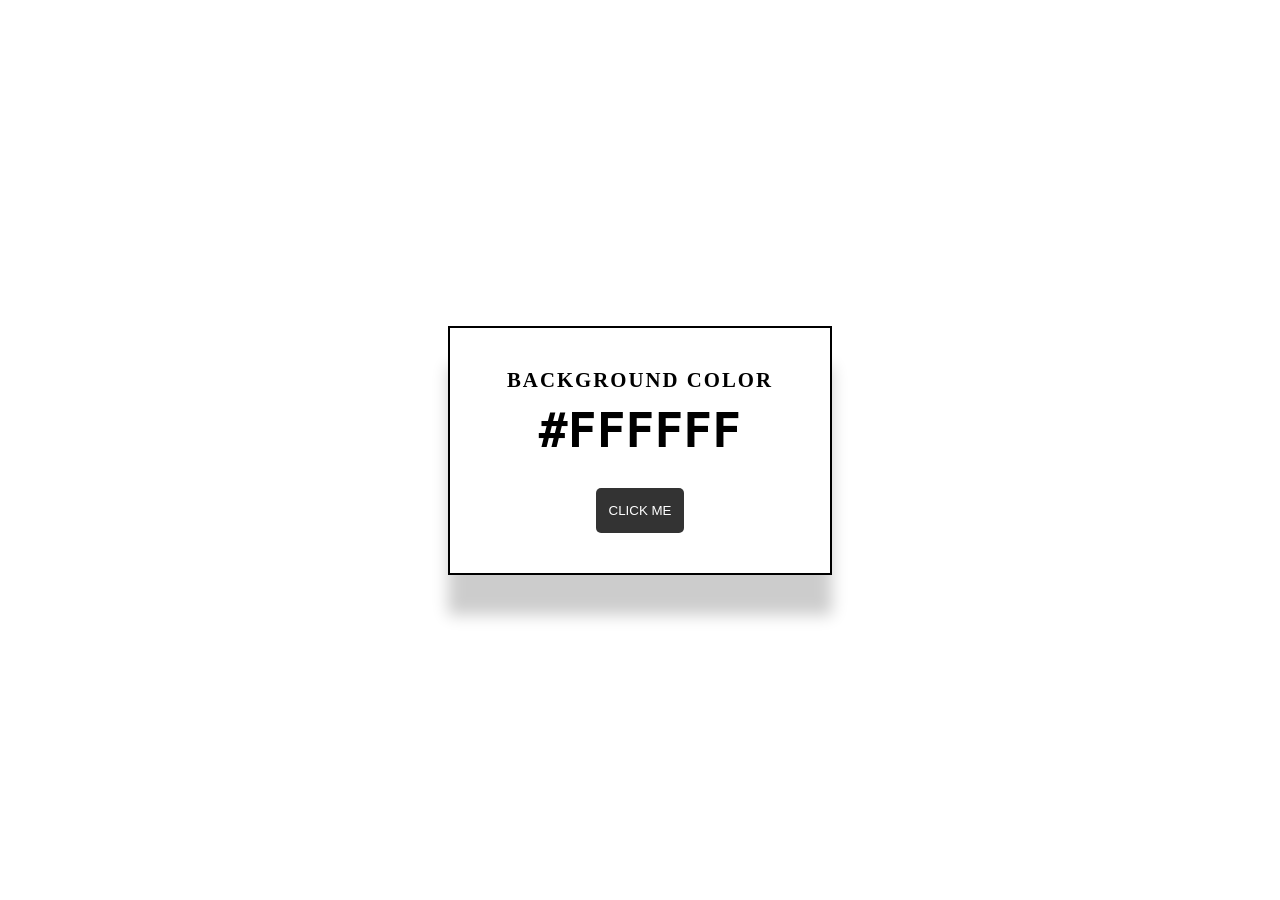
<file: day2/index.html>
<!DOCTYPE html>
<html lang="en">
    <head>
        <meta charset="UTF-8">
        <meta name="viewport"
        content="width=device-width,initial-scale=1.0">
        <title>Random color generator</title>
        <link rel="stylesheet" href="style.css">
    </head>
    <body>
        <div class="container">
            <h2>Background color</h2>
            <h1 id="color-code">#FFFFFF</h1>
            <button id="btn">Click Me</button>
        </div>
        <script src="script.js"></script>
    </body>
</html>
</file>
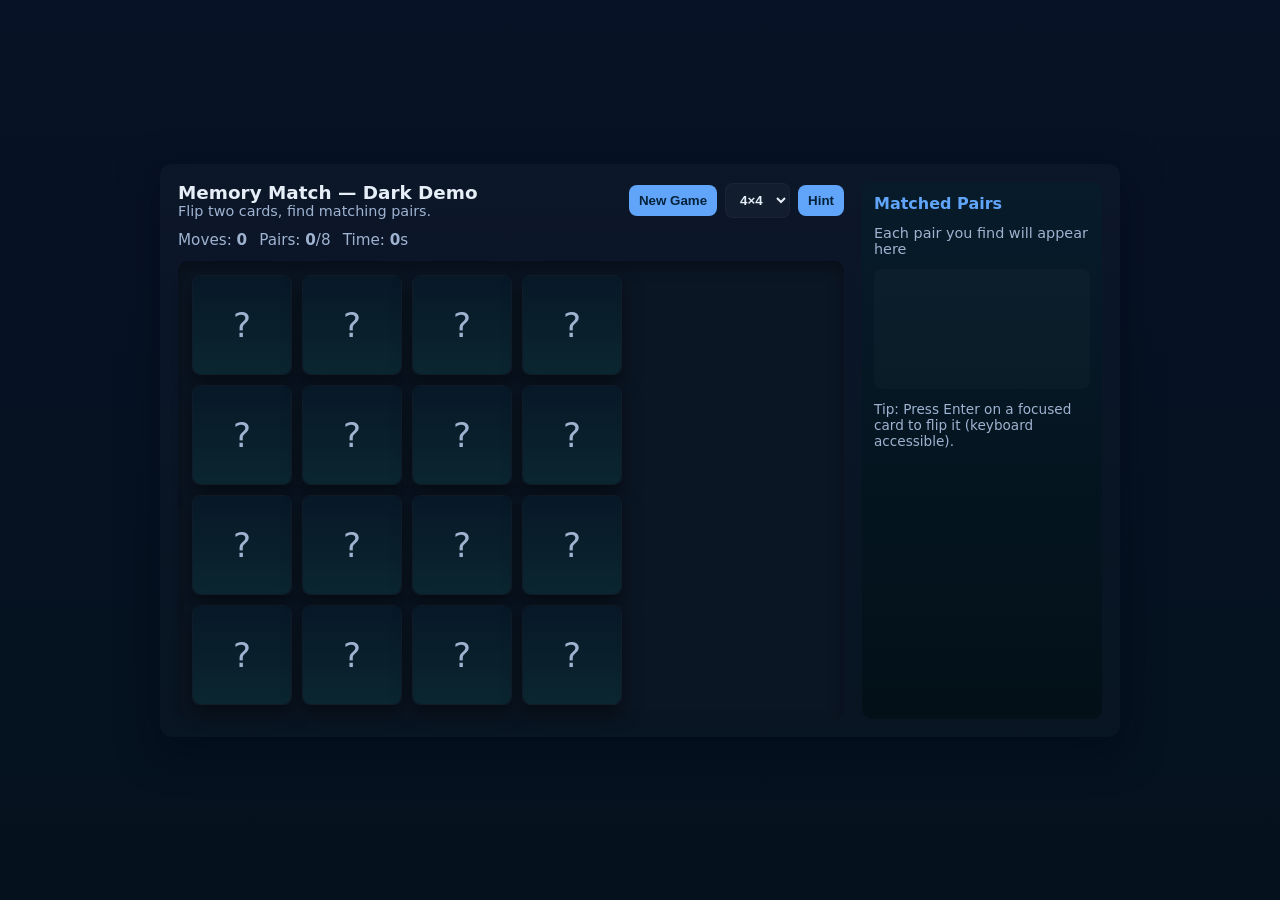
<file: web development workshop/index.html>
<!doctype html>
<html lang="en">
<head>
  <meta charset="utf-8" />
  <meta name="viewport" content="width=device-width,initial-scale=1" />
  <title>Memory Match</title>


  <link rel="stylesheet" href="style.css">
</head>
<body>
  <div class="app" role="application" aria-label="Memory match game">
    <div class="game">
      <div class="top">
        <div>
          <div class="title">Memory Match — Dark Demo</div>
          <div class="small">Flip two cards, find matching pairs.</div>
        </div>

        <div class="controls" aria-hidden="false">
          <button id="newBtn">New Game</button>
          <label>
            <select id="sizeSelect" aria-label="Select grid size">
              <option value="4">4×4</option>
              <option value="6">6×6</option>
            </select>
          </label>
          <button id="hintBtn">Hint</button>
        </div>
      </div>

      <div class="stats" aria-live="polite">
        <div>Moves: <strong id="moves">0</strong></div>
        <div>Pairs: <strong id="pairs">0</strong>/<span id="totalPairs">0</span></div>
        <div>Time: <strong id="time">0</strong>s</div>
      </div>

      <div class="board-wrap" id="boardWrap">
        <div id="board" class="board" role="grid" aria-live="polite" aria-label="Game board"></div>
      </div>
    </div>

    <aside class="sidebar" aria-label="Matched pairs">
      <h3>Matched Pairs</h3>
      <div class="small">Each pair you find will appear here</div>
      <div id="matchedList" class="matched-list" aria-live="polite" aria-atomic="true"></div>
      <div class="footer-note">Tip: Press Enter on a focused card to flip it (keyboard accessible).</div>
    </aside>
  </div>


  <script src="script.js"></script>
</body>
</html>
</file>
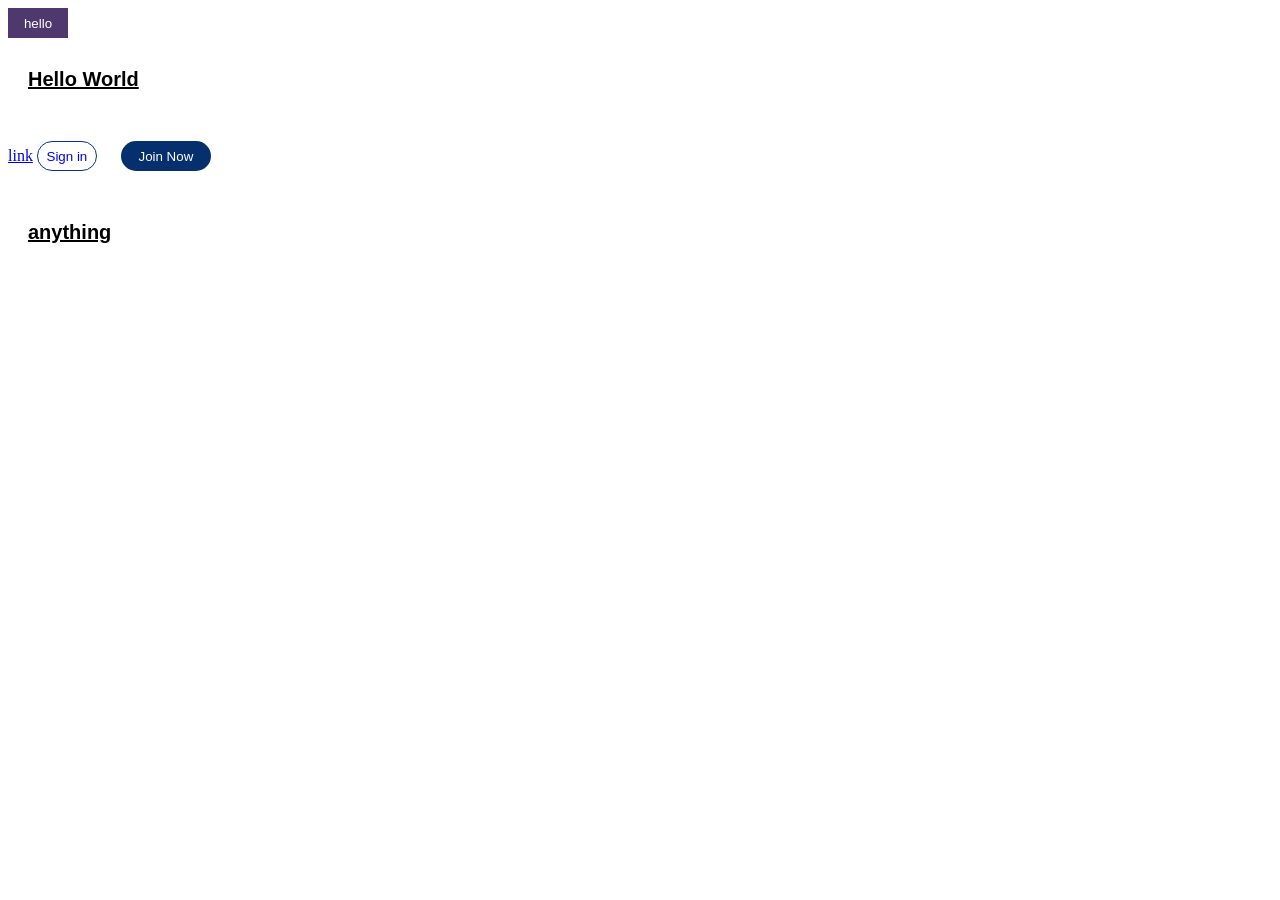
<file: day 1/basicsofhtml.html>
<!DOCTYPE html>
<html>
    <head></head>
    <title>Structure</title>
    <body>
       <button>hello</button>
<p>Hello World</p>
<style>
    button{
        background-color: rgba(78,56,109);
        color:white;
        height:30px;
        width: 60px;
        border: none;
        
    }
    .Join-now-button{
        background-color: rgba(6,47,109);
        color:white;
        height:30px;
        width: 90px;
        border: none;
        border-radius: 15px;
        cursor: pointer;
        transition: background-color 0.2s;
        margin-top: 20px;
        margin-left: 20px;
        margin-bottom: 20px;
        margin-bottom: 20px;
    }
    .Sign-in-button{
        background-color: rgba(255,255,255);
        color:blue;
        height:30px;
        width: 60px;
        border: 1px solid rgba(6,47,158);
        border-radius: 15px;
    }
    .Join-now-button:hover{
        background-color: rgb(2,21,73);
        box-shadow: 3px 3px 5px rgb(66,65,65);
    }
    p{
        font-family: Roboto,arial;
        font-size: 20px;
        font-weight: 700;
        text-decoration: underline;
        padding: 10px 10px 10px 20px;
        margin:
        background-color: lightpink;
    }
</style>

<a href="https://www.microsoft.com/en-in/" target="_blank">link</ahref></a>
<button class="Sign-in-button">Sign in</button>
<button class="Join-now-button">Join Now</button>
<p>
    anything
</p> 
    </body>
</html>
</file>
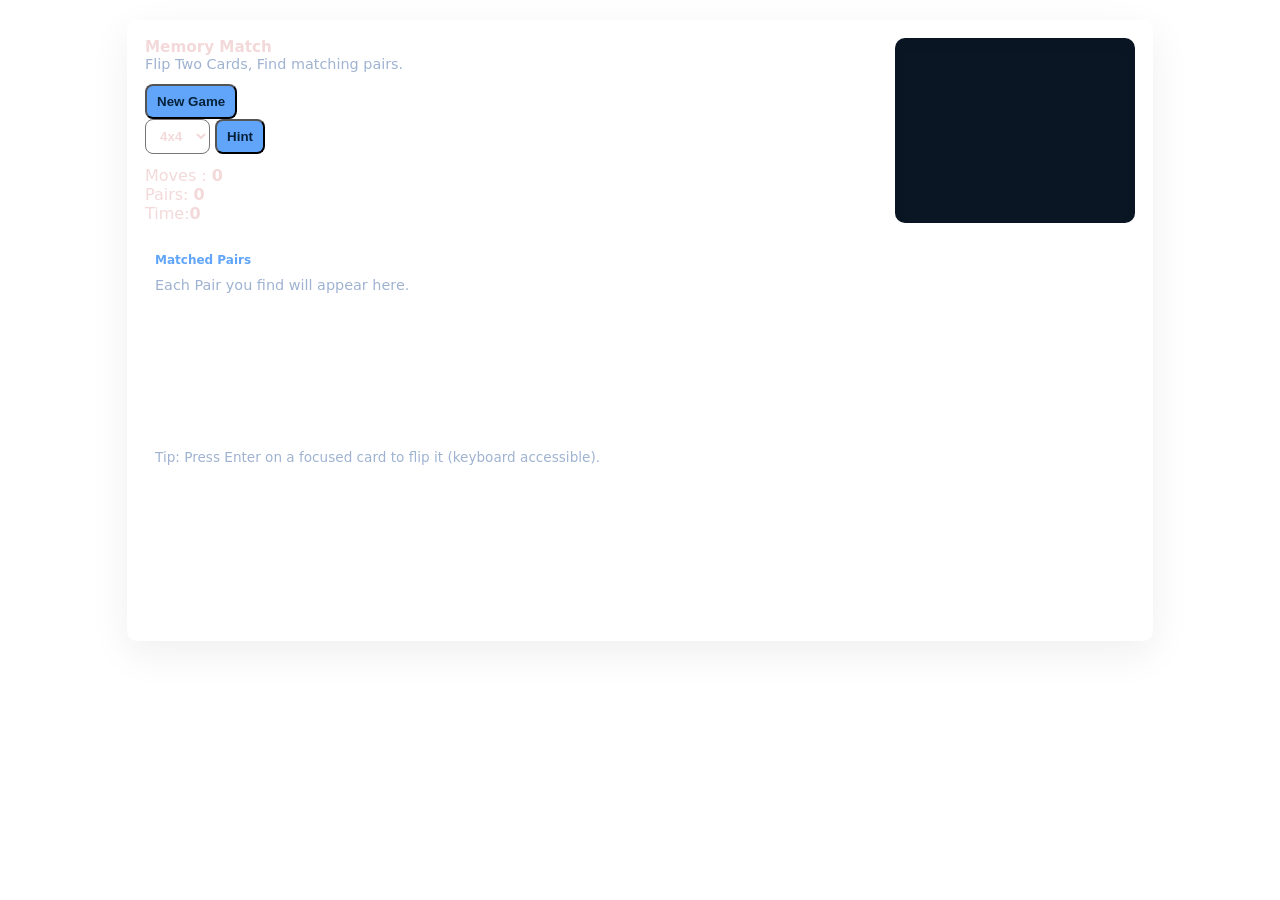
<file: day2/index1.html>
<!DOCTYPE html>
<html lang="en">
    <head>
        <meta charset="UTF-8">
        <meta name="viewport"
        content="width=device-width,initial-scale=1.0">
        <title>Document</title>
        <style>
            body{
                margin: 0;
                height: 100yh;
                font-family: system-ui, -apple-system, BlinkMacSystemFont, 'Segoe ui', system-ui, -apple-system, BlinkMacSystemFont, 'Segoe UI', Roboto, Oxygen, Ubuntu, Cantarell, 'Open Sans', 'Helvetica Neue', sans-serif;
                background: linear-gradient(180deg, rgb(7,18,40));
                color: rgb(243,217,217);
                display: flex;
                align-items: center;
                justify-content: center;
                padding: 20px;
            }

            .app{
                width: 990px;
                max-width: 96vw;
                display: grid;
                gap: 20px;
                border-radius: 10px;
                background: linear-gradient(180deg, rgba(255,255,255,0.02),rgba(255,255,255,0.01));
                grid-template-columns: 1fr 240px;
                padding: 18px;
                box-shadow: 0 12px 40px rgba(2,7,23,0.065);
            }
            .game{
                display: flex;
                flex-direction: column;
                gap: 12px;
            }
            .top{
                display: flex;
                justify-content: space-between;
                align-items: center;
                gap: 8px;
            }
            .title{
                font-weight: 700;
                font-size: 0.95rem;
            }
            .control{
                display: flex;
                gap: 8px;
                align-items: center;

            }
            select,button{
                padding: 8px 10px;
                border-radius: 8px;
                border; 0;
                cursor: pointer;
                font-weight: 600;
                
            }
            button{
                background: rgb(96,165,250);
                color: rgb(6,34,58);
            }
            select{
                background: rgb(255,255,255,0.02);
                color: rgb(243,217,217);

            }
            stats{
                display: flex;
                gap: 12px;
                align-items: center;
                color: rgba(159,179,209);
                font-size: 0.95rem;
            }

            .board-wrap{
                border-radius: 10px;
                box-shadow: inset 0 6px 14px rgba(0,0,0,0.031);
                background: rgb(11,22,36);
                padding; 14px;
            }
            .board{
                display: grid;
                gap: 10px;
                juatify-items: center;
                align-items: center;
                grid-auto-rows: 100px; 
            }
            .sidebar{
                background: linear-gradient(180deg, rgb(7,24,39) rgb(11,38,48));
                border-radius: 10px;
                padding: 10px;
                display:flex;
                flex-direction: column;
                gap: 10px;
                min-height: 360px;
                align-items: stretch;
            }
            .sidebar h3{
                margin: 0;
                font-size: 12px;
                color: rgb(96,165,250);

            }
            .matched-list{
                display: flex;
                flex-wrap: wrap;
                gap: 8px;
                background: rgb(255,255,255,0.02);
                padding: 8px;
                border-radius: 8px;
                min-height: 120px;

            }
            .pair{
                display: flex;
                align-items: center;
                justify-content: center;
                width: 46px;
                height: 46px;
                border-radius: 8px;
                border: 1px solid rgba(0, 0, 0, 0.05);
                font-size: 22px;
                color: rgb(243,217,217);

            }
            .small{
                font-size: 0.90rem;
                color: rgb(159,179,209);

            }

            .footer-note{
                font-size: 0.85rem;
                color: rgba(159,179,209);
            }

            @media (max-width: 920px){
                .app{
                    grid-template-columns: 1fr;
                    padding: 14px;
                    gap: 12px;
                }

                .sidebar{
                    order: 2;

                }

            }

            

        </style>
        
    </head>
    <body>
       <div class="app" role="application" aria-lable="Memory Match Game">
        <div class="game">
            <div class="top">
                <div>
                    <div class = "title">Memory Match</div>
                    <div class="small">Flip Two Cards, Find matching pairs.</div>
                </div>
            </div>
            <div class="controls" aria-hidden="false">
                <button>New Game</button>
                <div>
                    <select id="sizeselect" aria-hidden="false">
                        <option value="4">4x4</option>
                        <option value="6">6x6</option>
                    </select>
                    <button id="hintBtn">Hint</button>
                </div>
            </div>
            <div class="stats" aria-live="polite">
                <div>Moves : <strong id="movese">0</strong></div>
                <div>Pairs: <strong id="pairs">0</strong></div>
                <div>Time:<strong id="time">0</strong></div>
            </div>
        </div>

        <div class="board-wrap" id="boardwrap">
            <div id="board" role="grid" aria-live="polite" aria-lable="Game Board"></div>
        </div>
        <div class="sidebar" aria-lable="Matched Pairs">
            <h3>Matched Pairs</h3>
            <div class="small">Each Pair you find will appear here.</div>
            <div id="matchedList" class="matched-list" aria-live="polite" aria-atomic="true"></div>
            <div class="footer-note">Tip: Press Enter on a focused card to flip it (keyboard accessible).</div>
        </div>
        
       </div>
    </body>
</html>
</file>
<file: day2/style.css>
body{
    margin: 0;
    padding: 0;
    font-family: 'segoe UI';
    height: 100vh;
    display: flex;
    justify-content: center;
    align-items: center;
}

.container{
    background-color: rgba(255,255,255,0.9);
    padding: 40px;
    border: 2px solid black;
    box-shadow: 0px 40px 15px rgba(0,0,0,0.2);
    text-align: center;
    width: 300px;
}
h1{
    font-size: 3rem;
    margin: 10px 0 30px 0;
    font-family: monospace;
}
h2{
    margin: 0;
    font-size: 1.3rem;
    text-transform: uppercase;
    letter-spacing: 2px;
}
button{
    background-color: #333;
    fon-size: 1rem;
    padding: 15px 13px;
    color: #fff;
    border: none;
    cursor: pointer;
    text-transform: uppercase;
    border-radius: 5px;
    transition: background-color 0.3s,transform 0.1s;
}
button:hover{
    background-color: #000;
}
button:active{
    transform: scale(0.98);
}
</file>
<file: web development workshop/style.css>
:root{
  --bg:#071226;
  --panel:#0b1624;
  --card-bg:#0f2330;
  --accent:#60a5fa;
  --accent-2:#ffd166;
  --text:#e6eef8;
  --muted:#9fb3d1;
  --card-size:100px;
}
* { box-sizing: border-box; }
body{
  margin:0;
  min-height:100vh;
  font-family: Inter, system-ui, -apple-system, "Segoe UI", Roboto, Arial;
  background: linear-gradient(180deg, var(--bg), #04121a 140%);
  color:var(--text);
  display:flex;
  align-items:center;
  justify-content:center;
  padding:20px;
}

.app {
  width:960px;
  max-width:96vw;
  display:grid;
  grid-template-columns: 1fr 240px;
  gap:18px;
  background: linear-gradient(180deg, rgba(255,255,255,0.02), rgba(255,255,255,0.01));
  border-radius:12px;
  padding:18px;
  box-shadow: 0 12px 40px rgba(2,8,23,0.6);
}

.game { display:flex; flex-direction:column; gap:12px; }
.top { display:flex; justify-content:space-between; align-items:center; gap:12px; }
.title { font-weight:700; font-size:1.15rem; }

.controls { display:flex; gap:8px; align-items:center; }
select, button {
  padding:8px 10px;
  border-radius:8px;
  border:0;
  cursor:pointer;
  font-weight:600;
}
button { background:var(--accent); color:#05223a; }
select {
  background:rgba(255,255,255,0.03);
  color:var(--text);
  border:1px solid rgba(255,255,255,0.03);
}

.stats {
  display:flex;
  gap:12px;
  align-items:center;
  color:var(--muted);
  font-size:0.95rem;
}

.board-wrap {
  background:var(--panel);
  padding:14px;
  border-radius:10px;
  box-shadow: inset 0 6px 14px rgba(0,0,0,0.35);
}

.board {
  display:grid;
  gap:10px;
  justify-items:center;
  align-items:center;
  grid-auto-rows: var(--card-size);
}

.card {
  width: var(--card-size);
  height: var(--card-size);
  perspective:800px;
}

.inner {
  width:100%; height:100%;
  position:relative;
  transform-style:preserve-3d;
  transition: transform 360ms cubic-bezier(.2,.9,.3,1);
  border-radius:8px;
  cursor:pointer;
  user-select:none;
  box-shadow: 0 8px 18px rgba(0,0,0,0.5);
  border: 1px solid rgba(255,255,255,0.03);
}

.inner.flip { transform: rotateY(180deg); }

.face {
  position:absolute; inset:0; display:flex;
  align-items:center; justify-content:center;
  backface-visibility:hidden;
  font-size:34px;
  border-radius:8px;
}

.front {
  background: linear-gradient(180deg, #071827, #0b2630);
  color:var(--muted);
}

.back {
  background: linear-gradient(180deg,#ffd166,#ffb86b);
  color:#06202a;
  transform: rotateY(180deg);
  font-size:30px;
}

.card.matched .inner {
  opacity:0.6;
  pointer-events:none;
  box-shadow: 0 6px 12px rgba(0,0,0,0.4),
              inset 0 0 0 3px rgba(96,165,250,0.06);
}

.sidebar {
  background: linear-gradient(180deg,#071b2a,#031018);
  border-radius:10px;
  padding:12px;
  display:flex;
  flex-direction:column;
  gap:12px;
  min-height:320px;
  align-items:stretch;
}
.sidebar h3 { margin:0; font-size:1rem; color:var(--accent); }

.matched-list {
  display:flex; flex-wrap:wrap; gap:8px;
  align-content:flex-start;
  background: rgba(255,255,255,0.02);
  padding:8px;
  border-radius:8px;
  min-height:120px;
}

.pair {
  display:flex; align-items:center; justify-content:center;
  width:46px; height:46px; border-radius:8px;
  background: linear-gradient(180deg,#0c2430,#06202a);
  border:1px solid rgba(255,255,255,0.03);
  font-size:22px;
  color:var(--text);
}

.small { color:var(--muted); font-size:0.9rem; }
.footer-note { font-size:0.85rem; color:var(--muted); }

@media (max-width:920px){
  .app { grid-template-columns: 1fr; padding:14px; gap:12px; }
  .sidebar { order:2; }
}

@media (max-width:520px){
  :root{ --card-size:72px; }
}
</file>
